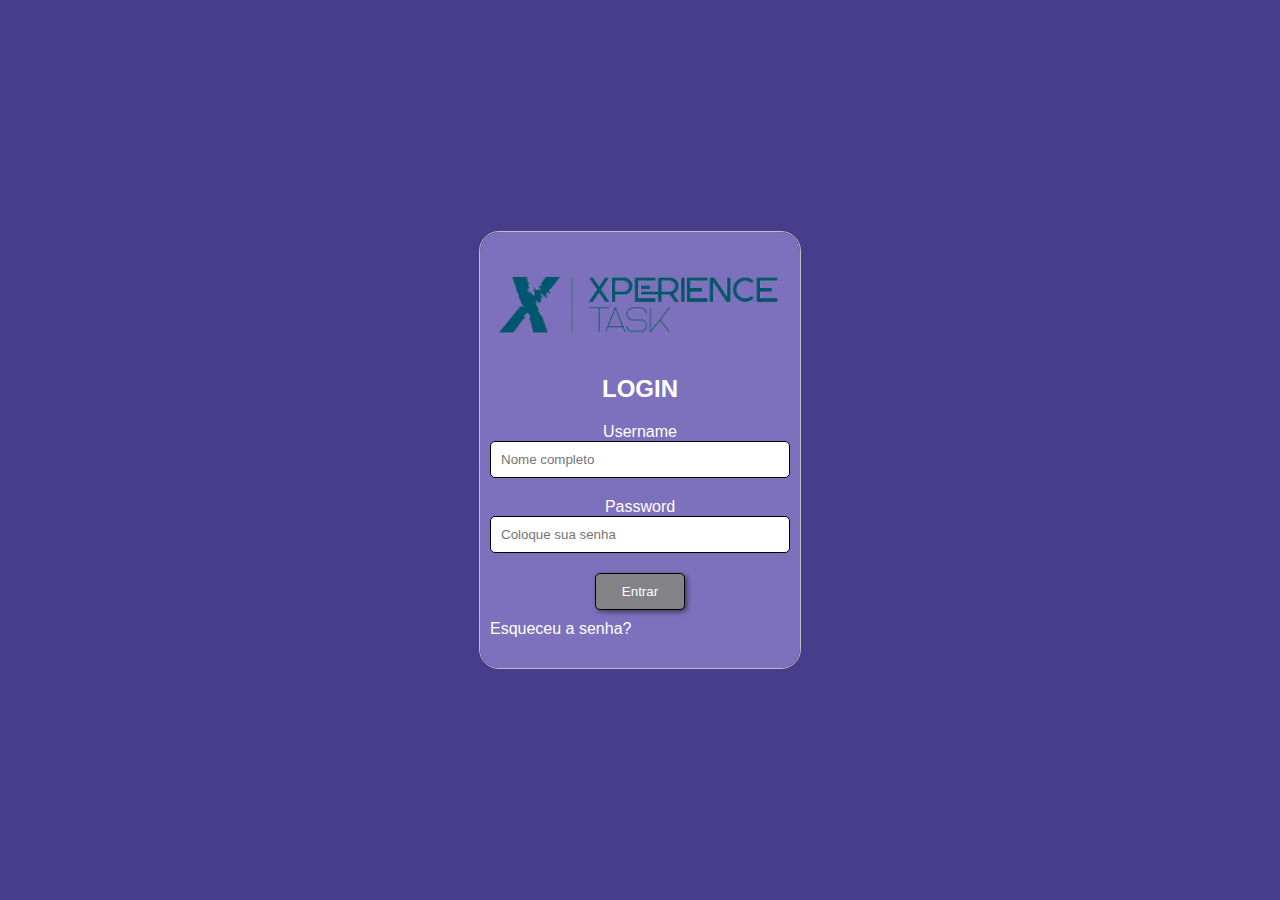
<file: index.html>
<!DOCTYPE html>
<html lang="pt-br">
<head>
    <meta charset="UTF-8">
    <meta name="viewport" content="width=device-width, initial-scale=1.0">
    <title>Login</title>
<link rel="stylesheet" href="styleslogin.css">
</head>
<body>
    <div class="login-container">
        <div class="login-box">
            <div class="logo">
                <img src="atividade_VII/img/logo_projeto.png" alt="Logo da empresa">
            </div>
            <h2>LOGIN</h2>
            <form id="loginForm" action="home.html" method="post">
                <div class="input-group">
                    <label for="username">Username</label>
                    <input type="text" id="username" name="username" placeholder="Nome completo" required>
                </div>
                <div class="input-group">
                    <label for="password">Password</label>
                    <input type="password" id="password" name="password" placeholder="Coloque sua senha" required>
                </div>
                <button type="submit">Entrar</button>
            </form>
            <a href="esqueceu_senha">Esqueceu a senha?</a>
        </div>
    </div>
</body>
</html>
</file>
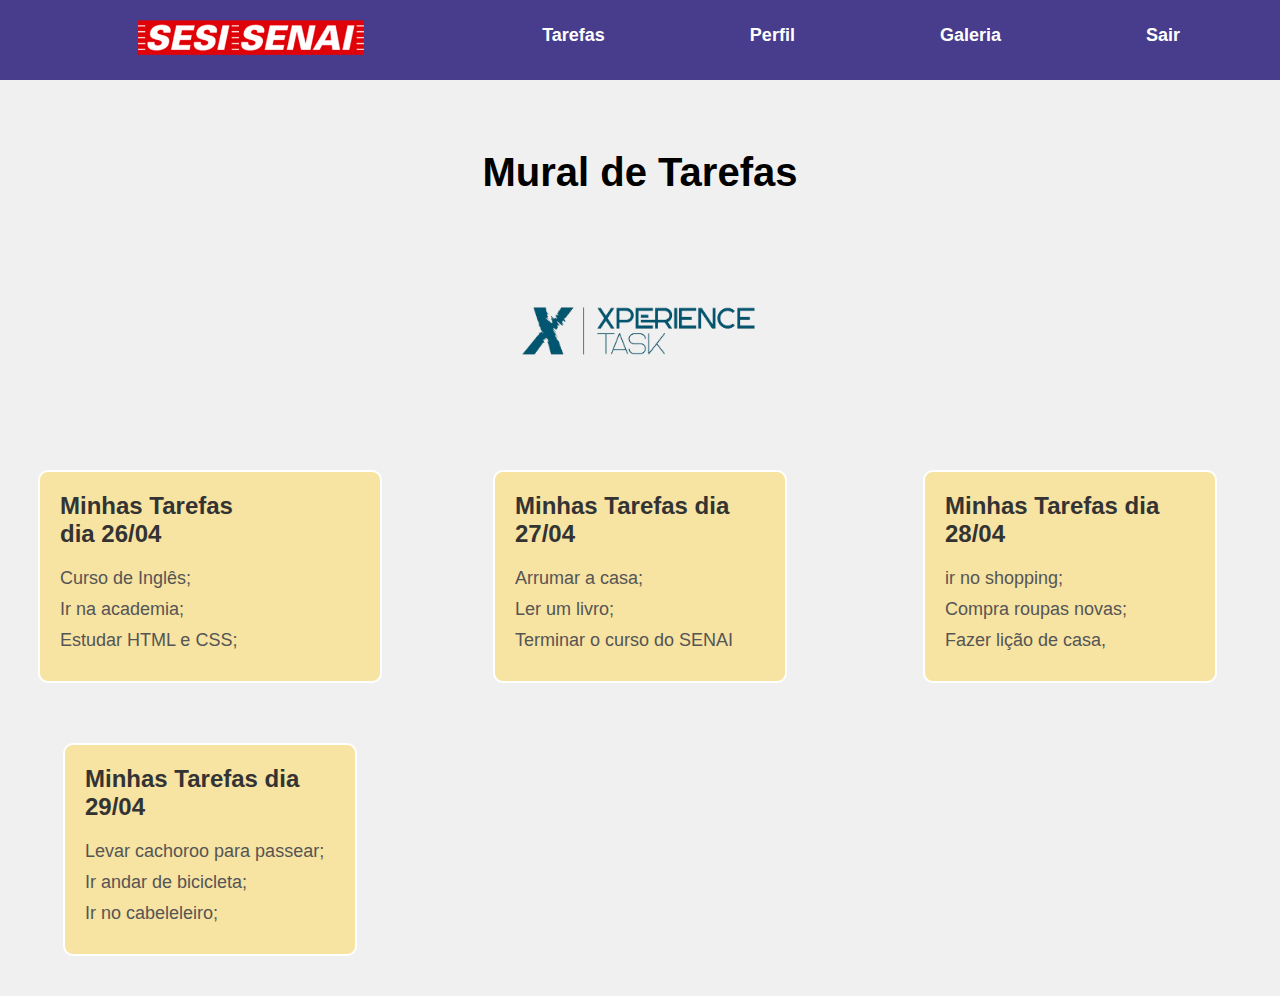
<file: home.html>
<!DOCTYPE html>
<html lang="en">
    <head>
        <meta charset="UTF-8">
        <meta name="viewport" content="width=device-width, initial-scale=1.0">
        <link rel="stylesheet" href="style.css.css">
        <title>Document</title>
    </head>

    <body>
        <!-- Lanna Kamilly Fres Mota -->
        <header>
            <div class="logo">
                <img src="atividade_VII/img/logo.png" alt="logo">
            </div>
            <nav>
                <ul>
                    <li><a class="color_text" href="home.html">Tarefas</a></li>
                    <li><a class="color_text" href="perfil.html">Perfil</a></li>
                    <li><a class="color_text" href="galeria.html">Galeria</a></li>
                    <li><a class="color_text" href="index.html">Sair</a></li>
                    
                </ul>
            </nav>
        </header>

        <main>
            <h1 id="título">Mural de Tarefas</h1>
            <img id="imagem_logo" src="atividade_VII/img/logo_projeto.png" alt="logo da empresa"/>

            <div id="grid">
                <div class="quadrado1">
                    <h2 id="texto_afazeres">Minhas Tarefas <br>dia 26/04</h2>
                    <ul class="lista_afazeres">
                        <li>Curso de Inglês;</li>
                        <li>Ir na academia;</li>
                        <li>Estudar HTML e CSS;</li>
                    </ul>
                </div>

                <div class="quadrado2">
                    <h2 id="texto_afazeres">Minhas Tarefas dia 27/04</h2>
                    <ul class="lista_afazeres">
                        <li>Arrumar a casa;</li>
                        <li>Ler um livro;</li>
                        <li>Terminar o curso do SENAI</li>
                    </ul>
                </div>

                <div class="quadrado3">
                    <h2 id="texto_afazeres">Minhas Tarefas dia 28/04</h2>
                    <ul class="lista_afazeres">
                        <li>ir no shopping;</li>
                        <li>Compra roupas novas;</li>
                        <li>Fazer lição de casa,</li>
                    </ul>
                </div>

                <div class="quadrado4">
                    <h2 id="texto_afazeres">Minhas Tarefas dia 29/04</h2>
                    <ul class="lista_afazeres">
                        <li>Levar cachoroo para passear;</li>
                        <li>Ir andar de bicicleta;</li>
                        <li>Ir no cabeleleiro;</li>
                    </ul>
                </div>
            </div>
        </main>

        <footer>
            
        </footer>
    </body>
</html>
</file>
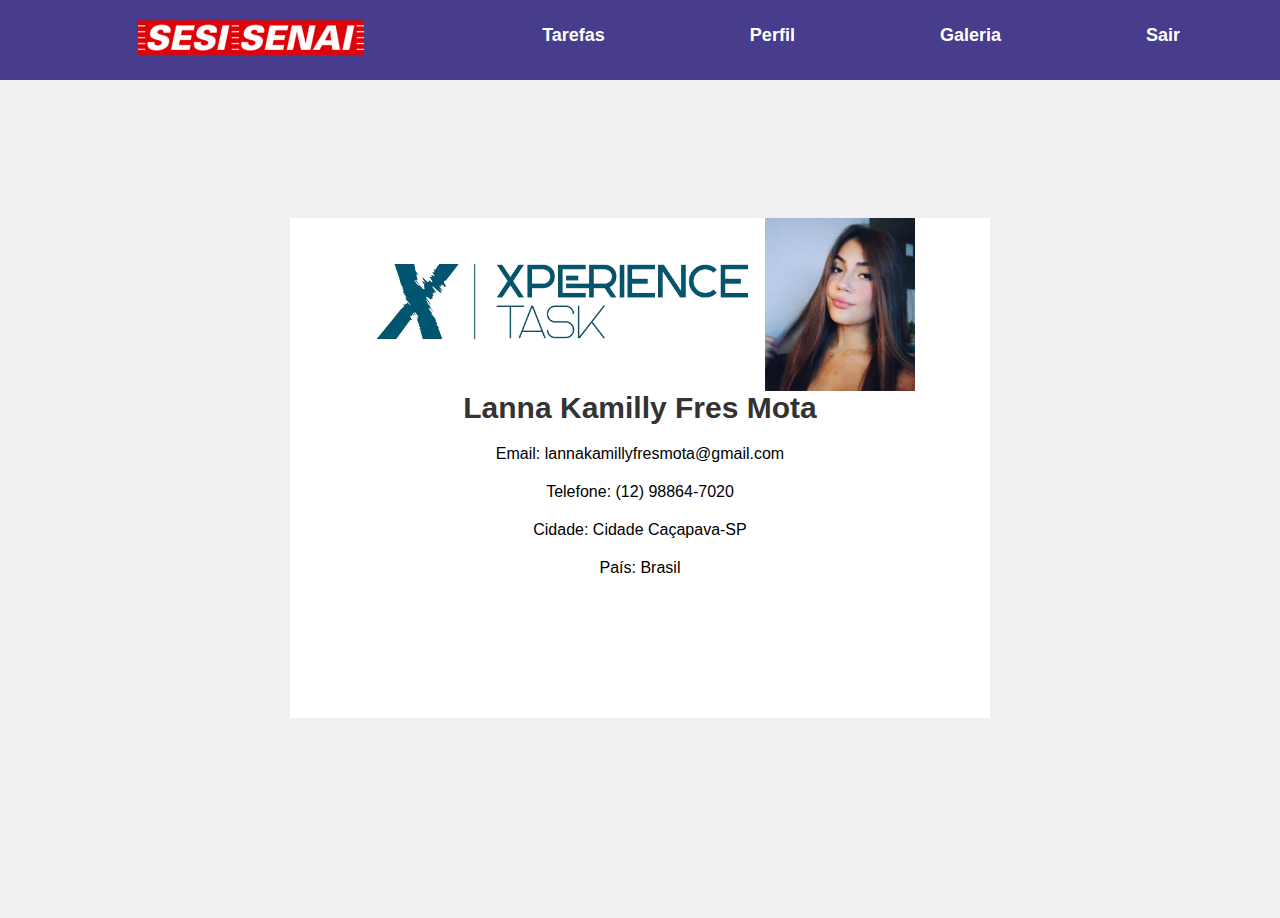
<file: perfil.html>
perfil<!DOCTYPE html>
<html lang="en">
    <head>
        <meta charset="UTF-8">
        <meta name="viewport" content="width=device-width, initial-scale=1.0">
        <link rel="stylesheet" href="style.css.css">
        <title>Document</title>
    </head>
    <body>
        <header>
            <div class="logo">
                <img src="atividade_VII/img/logo.png" alt="logo">
            </div>
            <nav>
                <ul>
                    <li><a class="color_text" href="home.html">Tarefas</a></li>
                    <li><a class="color_text" href="perfil.html">Perfil</a></li>
                    <li><a class="color_text" href="galeria.html">Galeria</a></li>
                    <li><a class="color_text" href="index.html">Sair</a></li>
                    
                </ul>
            </nav>
        </header>

        <main class="fundo_main">
            <div id="fundo_perfil">
                <div id="imagens">
                    <img id="img_logo" src="atividade_VII/img/logo_projeto.png" alt="Logo Experience Task">
                    <img id="img_avatar" src="WhatsApp Image 2024-05-02 at 21.55.38.jpeg" alt="Imagem do avatar">
                </div>

                <h2 id="nome-user">Lanna Kamilly Fres Mota</h2>

                <div id="info">
                    
                    <ul id="info-user">
                        <li>Email: lannakamillyfresmota@gmail.com</li>
                        <li>Telefone: (12) 98864-7020</li>
                        <li>Cidade: Cidade Caçapava-SP</li>
                        <li>País: Brasil</li>
                    </ul>
                </div>
            </div>
        </main>

    </body>
</html>
</file>
<file: styleslogin.css>
body {
    font-family: Arial, sans-serif;
    background-color: #483d8b; 
    display: flex;
    justify-content: center;
    align-items: center;
    height: 100vh;
    margin: 0;
    color: white;
}

.login-container {
    text-align: center; 
    border: 1px solid rgb(191, 191, 191); 
    border-radius: 20px; 
    padding: 0px;
}

.login-box {
    display: inline-block;
    background-color: #7d70bc;
    border-radius: 20px; 
    padding: 30px 10px; 
}

.logo img {
    width: 300px; 
    text-align: center;
}

h2 {
    color: #fff; 
}

.input-group {
    margin-bottom: 15px;
}

input {
    width: calc(100% - 22px);
    padding: 10px;
    border: 1px solid rgb(0, 0, 0);
    border-radius: 5px;
}

button {
    width: 30%; 
    padding: 10px;
    background-color: #838286; 
    color: #fff; 
    border: 1px solid black; 
    border-radius: 5px;
    cursor: pointer;
    box-shadow: 2px 2px 5px rgba(0, 0, 0, 0.5); /* Adiciona sombreado */
}

button:hover {
    background-color: #563d96;
}

a {
    color: #fff; 
    display: block;
    margin-top: 10px;
    text-decoration: none;
    text-align: left; 
}

a:hover {
    text-decoration: underline;
}

.input-group {
    margin-bottom: 20px;
    text-align: center; /* Centraliza o conteúdo horizontalmente */
}

.input-group a.centered-link {
    display: inline-block; /* Permite definir largura e altura */
    width: 150px; /* Define a largura do link (ajuste conforme necessário) */
    text-align: center; /* Centraliza o texto horizontalmente */
}
</file>
<file: style.css.css>
*{
    margin: 0;
    padding: 0;
    font-family: Verdana, Geneva, Tahoma, sans-serif
}

#imagem_navbar{
    height: 40px;
    margin-left: 20px;
    margin-top: 10px;
}

.color_text:hover{
    color: red;
}

header{ 
    display: flex;
    width: 100%;
    height: 80px;
    background-color: #483D8D;
    position: fixed;
    top: 0;
    z-index: 1000;
    font-weight: bold;
    font-size: large;
    font-family: 'Segoe UI', Tahoma, Geneva, Verdana, sans-serifs;

}

.logo{
    flex: 1;
    text-align: center;
}

.logo img{
    max-width: 100%;
    height: auto;
    max-height: 35px;
    margin-top: 20px;
}

nav{
    margin-top: 25px;   
}

nav ul li {
    display: inline;
    margin: 40px;
    margin-right: 100px;
}

nav ul li a {
    color: #ffffff;
    text-decoration: none;
}
/* Tarefas */
#título{
    display: flex;
    justify-content: center;
    margin-top: 150px;
    color: black;
    font-size: 40px;
    font-weight: normal;
    font-weight: bold;
}

#imagem_logo{
    width: 250px;
    display: block;
    margin: auto;
    margin-top: 100px;
    margin-bottom: 100px;
}


.quadrado1{
    width: 250px;
    background-color: #F7E3A2;
    border: 2px solid #ffffff;
    padding: 20px;
    border-radius: 10px;
    text-align: left;
}

.quadrado1{
    grid-area: "top";
    width: 300px;
}

h2{
    font-size: 24px;
    margin-bottom: 20px;
    color: #333333;
}

.quadrado1 ul {
    list-style-type: none;
    padding: 0;
    width: 300px;
}

.quadrado1 ul li {
    font-size: 18px;
    margin-bottom: 10px;
    color: #555555;
}



.quadrado2{
    width: 250px;
    background-color: #F7E3A2;
    border: 2px solid #ffffff;
    padding: 20px;
    border-radius: 10px;
    text-align: left;
    
}

.quadrado2{
    grid-area: "top2";
}

.quadrado2 ul {
    list-style-type: none;
    padding: 0;
}

.quadrado2 ul li {
    font-size: 18px;
    margin-bottom: 10px;
    color: #555555;
}



.quadrado3{
    width: 250px;
    background-color: #F7E3A2;
    border: 2px solid #ffffff;
    padding: 20px;
    border-radius: 10px;
    text-align: left;
    
}

.quadrado3{
    grid-area: "top3";
}

.quadrado3 ul {
    list-style-type: none;
    padding: 0;
}

.quadrado3 ul li {
    font-size: 18px;
    margin-bottom: 10px;
    color: #555555;
}


.quadrado4{
    width: 250px;
    background-color: #F7E3A2;
    border: 2px solid #ffffff;
    padding: 20px;
    border-radius: 10px;
    text-align: left;
    margin-top: 50px;
}

.quadrado4{
    grid-area: "mid";
}

.quadrado4 ul {
    list-style-type: none;
    padding: 0;
}

.quadrado4 ul li {
    font-size: 18px;
    margin-bottom: 10px;
    color: #555555;
}



#grid{
    display: grid;
    grid-template-columns: 4fr 4fr 4fr;
    grid-template-areas: 
        "top" "top2" "top3"
        "mid" "mid2" "mid3";
    gap: 20px;
    justify-items: center;
    margin-top: 100px;
    
}

.fundo_main{
    height: 100vh;
    display: flex;
    justify-content: center;
    align-items: center;
    height: 100vh;
}

#fundo_perfil{
    background-color: white;
    width: 500px;
    height: 500px;
    flex-direction: column;
}

#imagens{
    display: flex;
    justify-content: center;
    align-items: center;
}

#img_avatar{
    width: 50px;
}

#img_logo{
    width: 500px;
    height: 120px !important;
}

#nome-user{
    display: flex;
    justify-content: center;
    font-size: 20px;
}

#info{
    display: flex;
    justify-content: center;
    align-items: center;
}

#info-user{
    list-style-type: none;
    flex-direction: column;
    text-align: center;
}

#info-user li{
    margin-bottom: 20px;
}

/* Galeria */
body {
    background-color: rgb(240, 240, 240);
}


#fundo_galeria{
    margin: 0;
    margin-top: 70px;
    background-color: white;
    width: 1000px;
    height: 590px;
    flex-direction: column;
}


.imagens_tamanho{
    display: flex;
    justify-content: center;
}

#centro_textos{
    display: flex;
    flex-direction: column;

}

#centro_textos h2{
    margin-top: 30px;
    text-align: center;
}


#logo_empresa{
    display: block;
    margin: auto;
    margin-top: 5px;
    margin-bottom: 5px;
    width: 250px;
    height: 70px;
}

.container{
    display: flex;
    justify-content: center;
    align-items: center; 
}

.tamanho_imagens{
    width: 250px;
    height: auto;
}

#grid{
    display: grid !important;
    grid-template-columns: 1fr 1fr 1fr;
    gap: 10px;
    margin-top: 1px;
    
}

.imagem1{
    width: 250px;
    height: 130px;
    border-radius: 10px;
}

.imagem2{
    width: 250px;
    height: 130px;
    border-radius: 10px;
}

.imagem3{
    width: 250px;
    height: 130px;
    border-radius: 10px;
}

.imagem4{
    width: 250px;
    height: 130px;
    border-radius: 10px;
}

.imagem5{
    width: 250px;
    height: 130px;
    border-radius: 10px;
}

.imagem6{
    width: 250px;
    height: 130px;
    border-radius: 10px;

}

.imagem7{
    width: 250px;
    height: 130px;
    border-radius: 10px;

}

.imagem8{
    width: 250px;
    height: 130px;
    border-radius: 10px;
}

.imagem9{
    width: 250px;
    height: 130px;
    border-radius: 10px;
}
.fundo_main{
    height: 100vh;
    display: flex;
    justify-content: center;
    align-items: center;
    height: 100vh;
}

#fundo_perfil{
    background-color: white;
    width: 700px;
    height: 500px;
    flex-direction: column;
}

#imagens{
    display: flex;
    justify-content: center;
    align-items: center;
}

#img_avatar{
    width: 150px;
}

#img_logo{
    width: 400px;
    height: 120px !important;
}

#nome-user{
    display: flex;
    justify-content: center;
    font-size: 30px;
}

#info{
    display: flex;
    justify-content: center;
    align-items: center;
}

#info-user{
    list-style-type: none;
    flex-direction: column;
    text-align: center;
}

#info-user li{
    margin-bottom: 20px;
}
</file>
